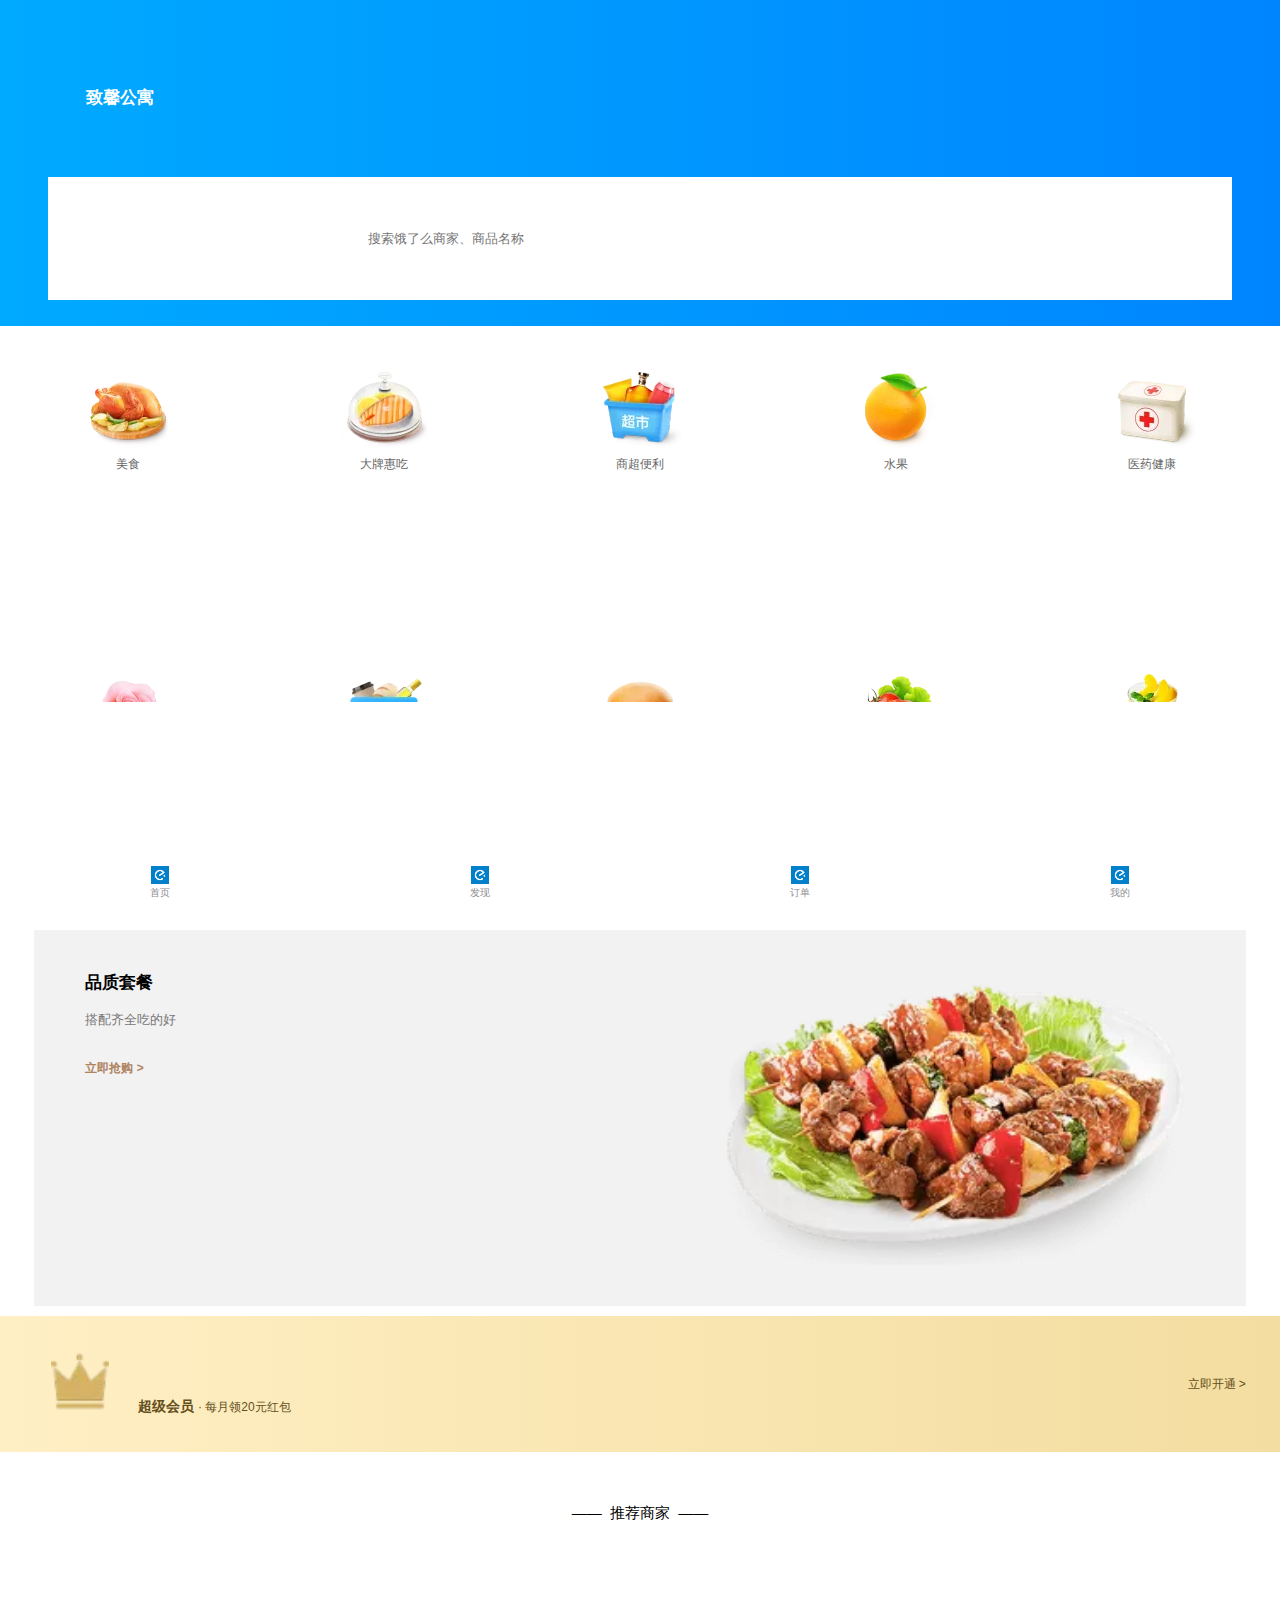
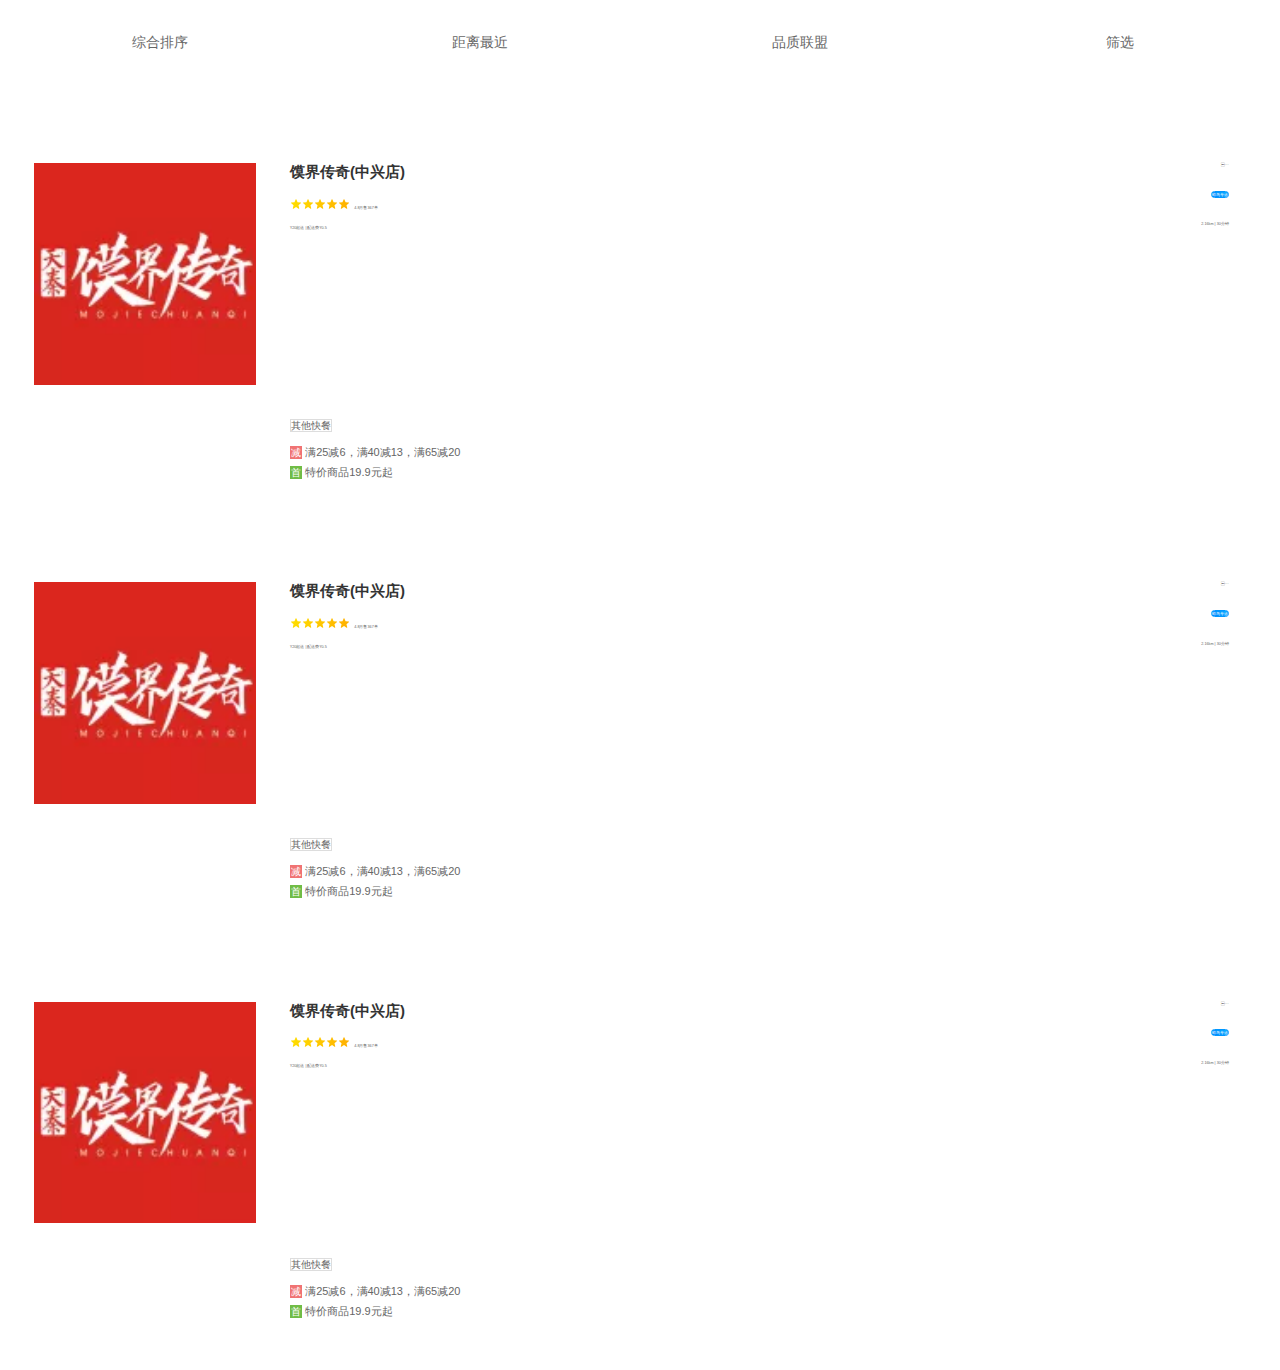
<file: elema/index.html>
<!DOCTYPE html>
<html lang="en">
<head>
    <meta charset="UTF-8">
    <title>饿了么</title>
    <link rel="stylesheet" href="index.css">
    <meta name="viewport" content="width=device-width,height=device-height,inital-scale=1.0,maximum-scale=1.0,user-scalable=no;" />
</head>
<body>
    <div class="wrap">
        <div class="header">
            <div class="index">
                <div class="index-a">致馨公寓</div>
            </div>
        </div>
        <div class="search">
            <div class="content">
                <div class="input">
                    <input type="text" placeholder="搜索饿了么商家、商品名称">
                </div>
            </div>
        </div>

        <div class="swipe">
            <div class="min-swipe">
                <div class="food">
                    <img src="./img/a.jpeg">
                    <p>美食</p>
                </div>
                <div class="food">
                    <img src="./img/b.jpeg">
                    <p>大牌惠吃</p>
                </div>
                <div class="food">
                    <img src="./img/c.jpeg">
                    <p>商超便利</p>
                </div>
                <div class="food">
                    <img src="./img/d.jpeg">
                    <p>水果</p>
                </div>
                <div class="food">
                    <img src="./img/f.jpeg">
                    <p>医药健康</p>
                </div>
                <div class="food">
                    <img src="./img/h.jpeg">
                    <p>浪漫鲜花</p>
                </div>
                <div class="food">
                    <img src="./img/j.jpeg">
                    <p>跑腿代购</p>
                </div>
                <div class="food">
                    <img src="./img/k.jpeg">
                    <p>汉堡披萨</p>
                </div>
                <div class="food">
                    <img src="./img/l.jpeg">
                    <p>厨房生鲜</p>
                </div>
                <div class="food">
                    <img src="./img/t.jpeg">
                    <p>甜品饮品</p>
                </div>

            </div>
        </div>

        <div class="item">
            <div class="item-index">
                <div class="item-content">
                    <div class="content-0">品质套餐</div>
                    <div class="content-1">搭配齐全吃的好</div>
                    <div class="content-2">立即抢购 ></div>
                    <div class="img">
                        <img src="./img/g.png">
                    </div>
                </div>
            </div>
        </div>

        <div class="vip">
            <div class="vip-0">
                <div class="vip-4">
                    <img src="./img/q.jpeg">
                    <span class="vip-1">超级会员 </span>
                    <span class="vip-2">· 每月领20元红包</span>
                </div>

                <div class="vip-3">立即开通 ></div>
            </div>
        </div>

        <div class="shop-title">
            ——&nbsp; 推荐商家 &nbsp;——
        </div>

        <div class="home">
            <div class="home-filter">
                <div class="conn">综合排序</div>
                <div class="conn">距离最近</div>
                <div class="conn">品质联盟</div>
                <div class="conn">筛选</div>
            </div>
        </div>

        <div class="shop">
            <a href="content.html">
            <div class="shop-0">
                <div class="top">
                    <div class="left">
                        <img src="./img/mo.webp">
                    </div>
                    <div class="right">
                        <div class="right-0">
                            <div>
                                <span>馍界传奇(中兴店)</span>
                                <div class="right-1">
                                    <img src="./img/wuxing.svg">
                                    <span class="er"> 4.8月售367单</span>
                                </div>
                                <div class="money">
                                    <span>¥20起送 | 配送费¥0.5</span>
                                </div>
                            </div>
                            <div class="index-omit_1q3Tw0">
                                <span class="tu">···</span>
                                <div class="er-0">
                                    蜂鸟专送
                                </div>
                                <div class="money">
                                    <span>2.16km | 30分钟</span>
                                </div>
                            </div>
                        </div>
                    </div>
                </div>
                <div class="btm">
                    <div class="btm-1">
                        <span class="btm-1-1">其他快餐</span>
                    </div>
                    <span><br></span>
                    <div class="btm-2">
                        <span class="btm-2-1">减</span>
                        <span>满25减6，满40减13，满65减20</span>
                    </div>
                    <div class="btm-3">
                        <span class="btm-2-2">首</span>
                        <span>特价商品19.9元起</span>
                    </div>
                </div>
            </div>
            </a>
            <!-- 第二个店家 -->
            <div class="shop-0">
                <div class="top">
                    <div class="left">
                        <img src="./img/mo.webp">
                    </div>
                    <div class="right">
                        <div class="right-0">
                            <div>
                                <span>馍界传奇(中兴店)</span>
                                <div class="right-1">
                                    <img src="./img/wuxing.svg">
                                    <span class="er"> 4.8月售367单</span>
                                </div>
                                <div class="money">
                                    <span>¥20起送 | 配送费¥0.5</span>
                                </div>
                            </div>
                            <div class="index-omit_1q3Tw0">
                                <span class="tu">···</span>
                                <div class="er-0">
                                    蜂鸟专送
                                </div>
                                <div class="money">
                                    <span>2.16km | 30分钟</span>
                                </div>
                            </div>
                        </div>
                    </div>
                </div>
                <div class="btm">
                    <div class="btm-1">
                        <span class="btm-1-1">其他快餐</span>
                    </div>
                    <span><br></span>
                    <div class="btm-2">
                        <span class="btm-2-1">减</span>
                        <span>满25减6，满40减13，满65减20</span>
                    </div>
                    <div class="btm-3">
                        <span class="btm-2-2">首</span>
                        <span>特价商品19.9元起</span>
                    </div>
                </div>
            </div>

            <!-- 第三个店家 -->
            <div class="shop-0">
                <div class="top">
                    <div class="left">
                        <img src="./img/mo.webp">
                    </div>
                    <div class="right">
                        <div class="right-0">
                            <div>
                                <span>馍界传奇(中兴店)</span>
                                <div class="right-1">
                                    <img src="./img/wuxing.svg">
                                    <span class="er"> 4.8月售367单</span>
                                </div>
                                <div class="money">
                                    <span>¥20起送 | 配送费¥0.5</span>
                                </div>
                            </div>
                            <div class="index-omit_1q3Tw0">
                                <span class="tu">···</span>
                                <div class="er-0">
                                    蜂鸟专送
                                </div>
                                <div class="money">
                                    <span>2.16km | 30分钟</span>
                                </div>
                            </div>
                        </div>
                    </div>
                </div>
                <div class="btm">
                    <div class="btm-1">
                        <span class="btm-1-1">其他快餐</span>
                    </div>
                    <span><br></span>
                    <div class="btm-2">
                        <span class="btm-2-1">减</span>
                        <span>满25减6，满40减13，满65减20</span>
                    </div>
                    <div class="btm-3">
                        <span class="btm-2-2">首</span>
                        <span>特价商品19.9元起</span>
                    </div>
                </div>
            </div>

        </div>

        <div class="footer">
            <div class="main">
                <div class="item" style="color: #0089dc">
                    <a href="index.html">
                    <img src="./img/eleme.jpg" width="18" height="18"><br>
                    首页
                    </a>
                </div>
                <div class="item">
                    <a href="find.html">
                        <img src="./img/eleme.jpg" width="18" height="18"><br>
                    发现
                    </a>
                </div>
                <div class="item">
                    <a href="order.html">
                        <img src="./img/eleme.jpg" width="18" height="18"><br>
                        订单
                    </a>
                </div>
                <div class="item">
                    <a href="my.html">
                        <img src="./img/eleme.jpg" width="18" height="18"><br>
                        我的
                    </a>
                </div>
            </div>
        </div>



    </div>
</body>
</html>
</file>
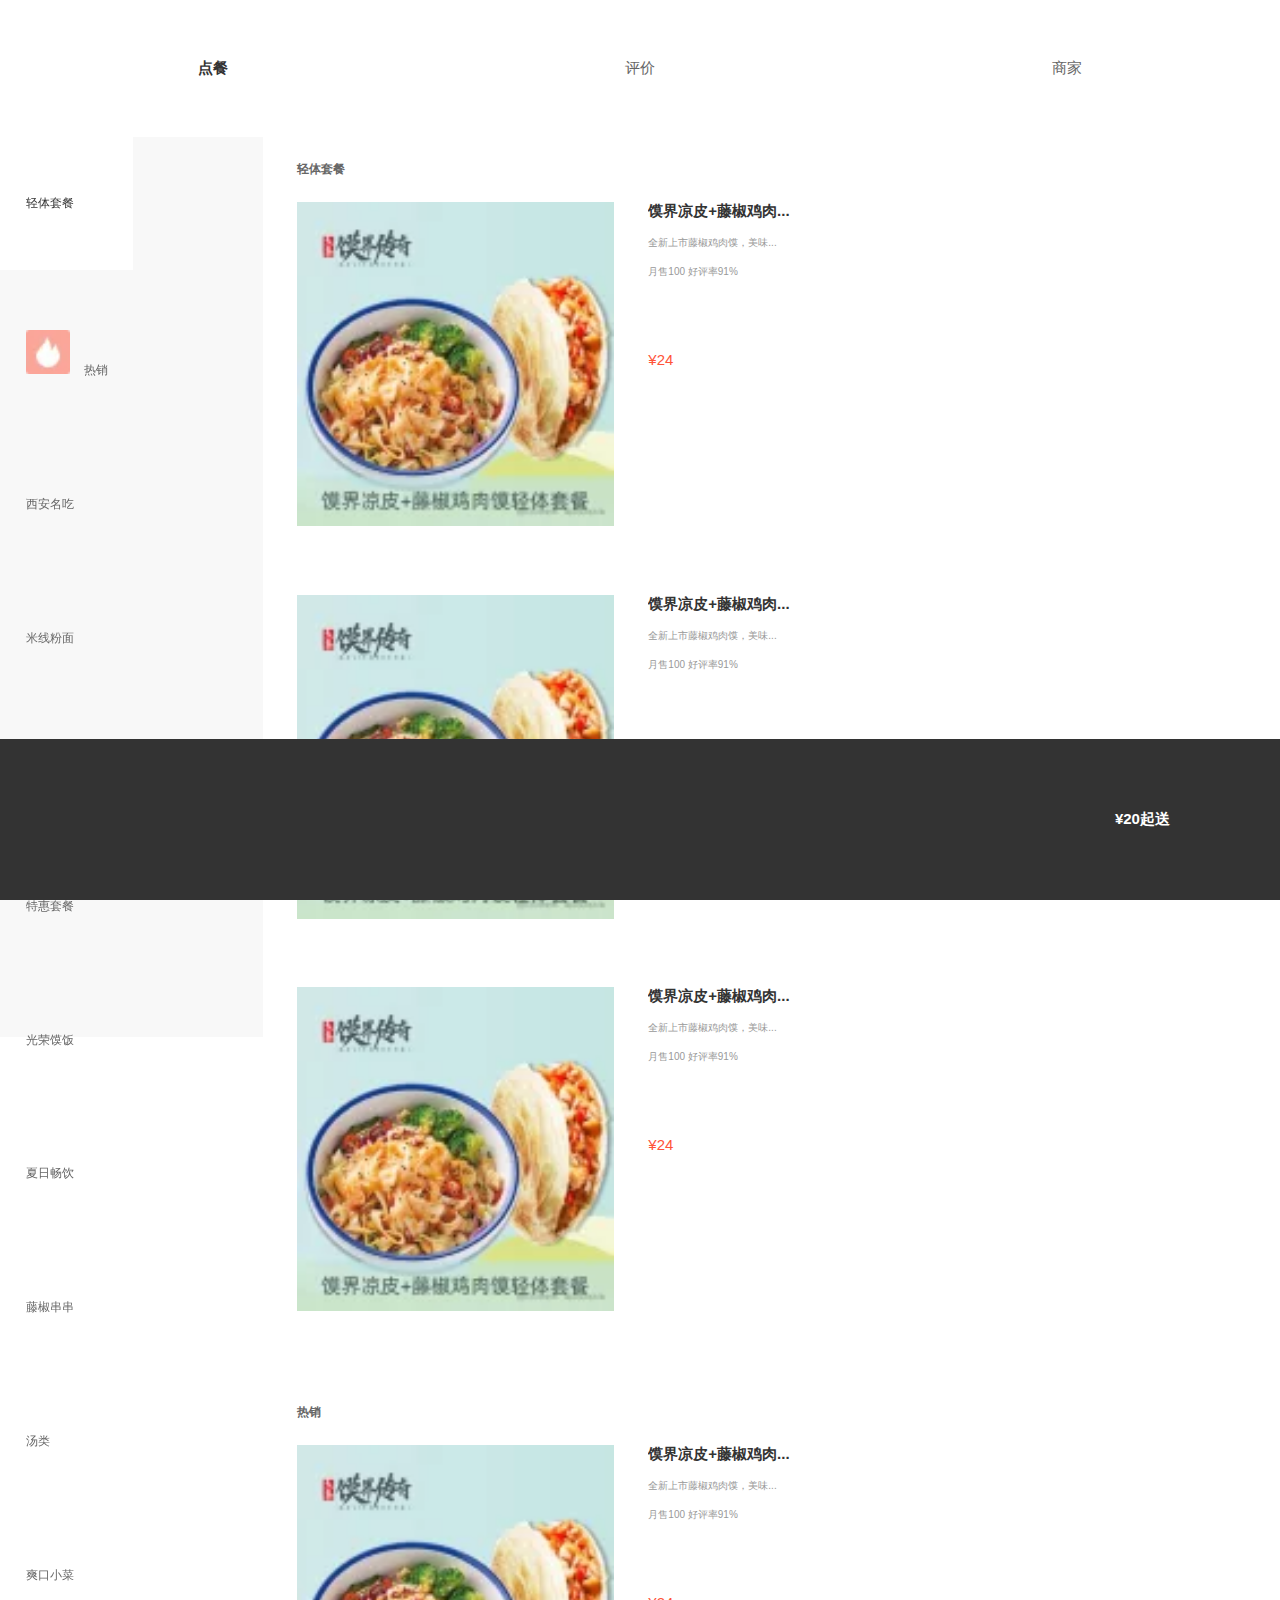
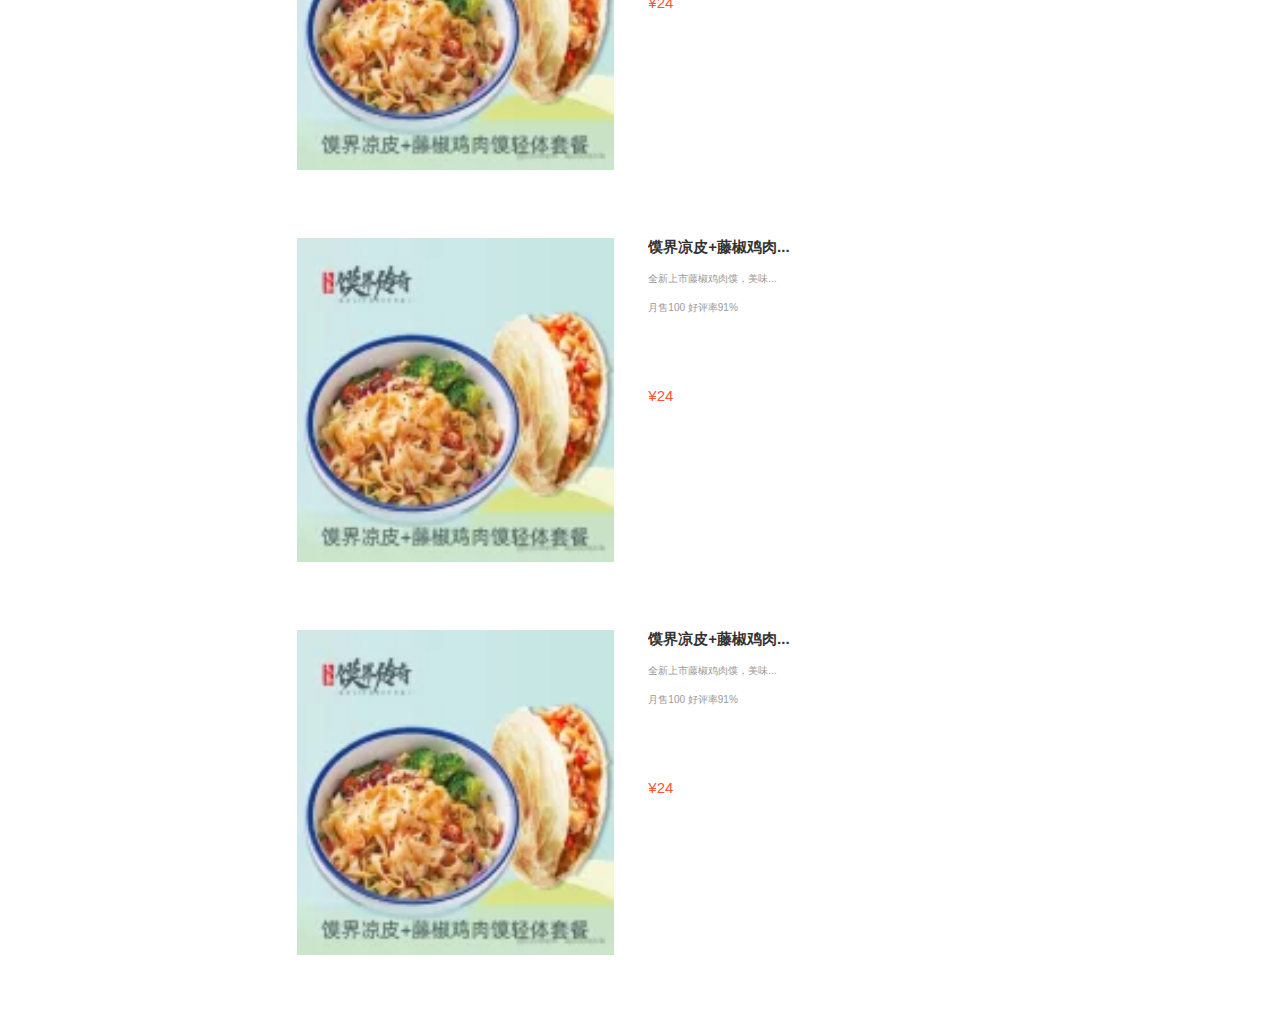
<file: elema/content.html>
<!DOCTYPE html>
<html lang="en">
<head>
    <meta charset="UTF-8">
    <title>馍界传奇</title>
    <meta name="viewport" content="width=device-width,height=device-height,inital-scale=1.0,maximum-scale=1.0,user-scalable=no;" />
    <link rel="stylesheet" href="content.css">
</head>
<body>
    <div class="app">

        <div class="top1">
            <div class="item">点餐</div>
            <div class="item">评价</div>
            <div class="item">商家</div>
        </div>

        <div class="top">
            <div class="item">点餐</div>
            <div class="item">评价</div>
            <div class="item">商家</div>
        </div>
        <div class="btm">
            <div class="left">
                <ul>
                    <li>轻体套餐</li>
                    <li>
                        <img src="./img/a1.webp">
                        热销</li>
                    <li>西安名吃</li>
                    <li>米线粉面</li>
                    <li>招牌肉夹馍</li>
                    <li>特惠套餐</li>
                    <li>光荣馍饭</li>
                    <li>夏日畅饮</li>
                    <li>藤椒串串</li>
                    <li>汤类</li>
                    <li>爽口小菜</li>
                </ul>
            </div>
            <div class="right">
                <div class="d1">
                    <div class="d1-0">轻体套餐</div>
                    <div class="d1-1">
                        <div class="d1-1-1">
                            <div class="left">
                                <img src="./img/asd.webp">
                            </div>
                            <div class="right">
                                <p class="r1">馍界凉皮+藤椒鸡肉...</p>
                                <p class="r2">全新上市藤椒鸡肉馍，美味...</p>
                                <p class="r3">月售100 好评率91%</p>
                                <div class="r4">¥24</div>
                            </div>
                        </div>
                    </div>
                    <div class="d1-1">
                        <div class="d1-1-1">
                            <div class="left">
                                <img src="./img/asd.webp">
                            </div>
                            <div class="right">
                                <p class="r1">馍界凉皮+藤椒鸡肉...</p>
                                <p class="r2">全新上市藤椒鸡肉馍，美味...</p>
                                <p class="r3">月售100 好评率91%</p>
                                <div class="r4">¥24</div>
                            </div>
                        </div>
                    </div>
                    <div class="d1-1">
                        <div class="d1-1-1">
                            <div class="left">
                                <img src="./img/asd.webp">
                            </div>
                            <div class="right">
                                <p class="r1">馍界凉皮+藤椒鸡肉...</p>
                                <p class="r2">全新上市藤椒鸡肉馍，美味...</p>
                                <p class="r3">月售100 好评率91%</p>
                                <div class="r4">¥24</div>
                            </div>
                        </div>
                    </div>
                </div>
                <div class="d1">
                    <div class="d1">
                        <div class="d1-0">热销</div>
                        <div class="d1-1">
                            <div class="d1-1-1">
                                <div class="left">
                                    <img src="./img/asd.webp">
                                </div>
                                <div class="right">
                                    <p class="r1">馍界凉皮+藤椒鸡肉...</p>
                                    <p class="r2">全新上市藤椒鸡肉馍，美味...</p>
                                    <p class="r3">月售100 好评率91%</p>
                                    <div class="r4">¥24</div>
                                </div>
                            </div>
                        </div>
                        <div class="d1-1">
                            <div class="d1-1-1">
                                <div class="left">
                                    <img src="./img/asd.webp">
                                </div>
                                <div class="right">
                                    <p class="r1">馍界凉皮+藤椒鸡肉...</p>
                                    <p class="r2">全新上市藤椒鸡肉馍，美味...</p>
                                    <p class="r3">月售100 好评率91%</p>
                                    <div class="r4">¥24</div>
                                </div>
                            </div>
                        </div>
                        <div class="d1-1">
                            <div class="d1-1-1">
                                <div class="left">
                                    <img src="./img/asd.webp">
                                </div>
                                <div class="right">
                                    <p class="r1">馍界凉皮+藤椒鸡肉...</p>
                                    <p class="r2">全新上市藤椒鸡肉馍，美味...</p>
                                    <p class="r3">月售100 好评率91%</p>
                                    <div class="r4">¥24</div>
                                </div>
                            </div>
                        </div>
                    </div>
                </div>
            </div>
        </div>

        <div class="footer">
            <div class="content">¥20起送</div>
        </div>

    </div>
</body>
</html>
</file>
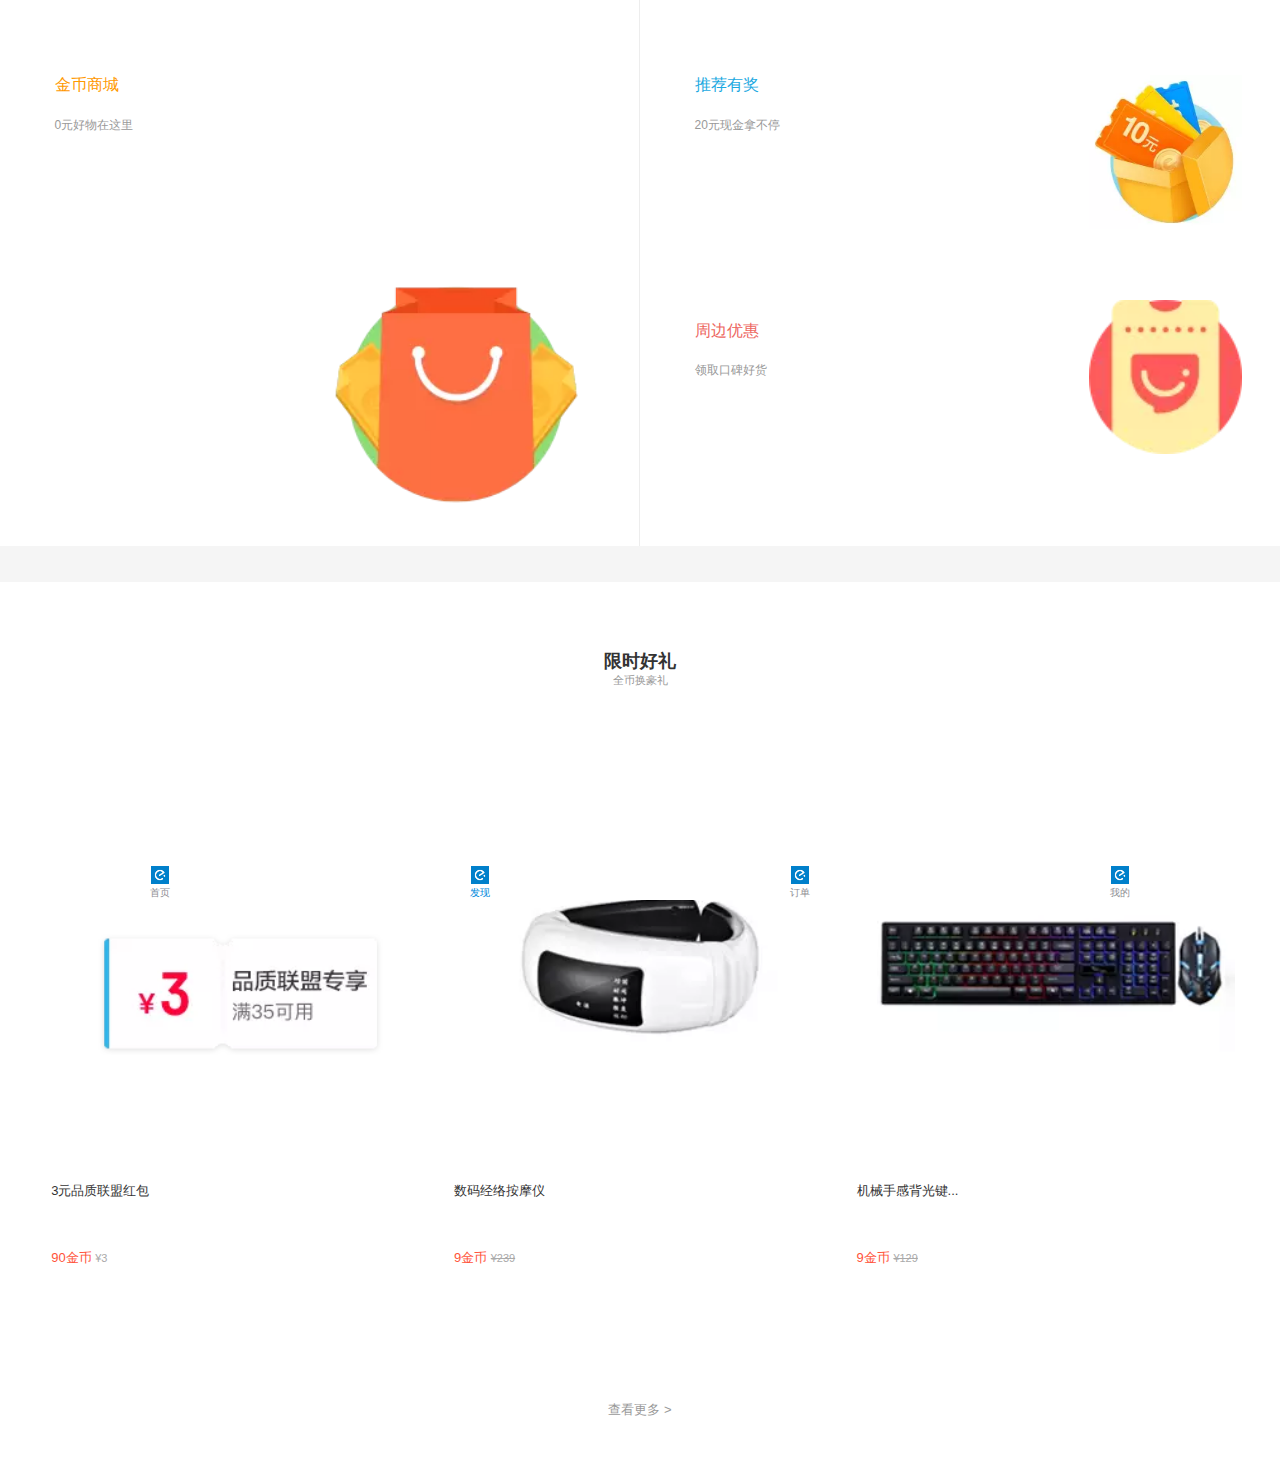
<file: elema/find.html>
<!DOCTYPE html>
<html lang="en">
<head>
    <meta charset="UTF-8">
    <title>发现</title>
    <meta name="viewport" content="width=device-width,height=device-height,inital-scale=1.0,maximum-scale=1.0,user-scalable=no;" />
    <link rel="stylesheet" href="find.css">
</head>
<body>
    <div class="app">
        <div class="top">
            <div class="left">
                <div class="left-text">
                    <p class="title">金币商城</p>
                    <p class="tips">0元好物在这里</p>
                </div>
                <div class="left-img">
                    <img src="./img/aa.webp">
                </div>
            </div>
            <div class="right">
                <div class="top-content">
                    <div class="top-text">
                        <p class="title">推荐有奖</p>
                        <p class="tips">20元现金拿不停</p>
                    </div>
                    <div class="top-img">
                        <img src="./img/bb.webp">
                    </div>
                </div>
                <div class="btm-content">
                    <div class="btm-text">
                        <p class="title">周边优惠</p>
                        <p class="tips">领取口碑好货</p>
                    </div>
                    <div class="btm-img">
                        <img src="./img/cc.webp">
                    </div>
                </div>
            </div>
        </div>
        <div class="wrap">
            <div class="wrap-0">
                <p class="wrap-0-0">限时好礼</p>
                <p class="wrap-0-1">全币换豪礼</p>
            </div>
            <div class="wrap-1">
                <div class="item">
                    <span class="s">限时优惠</span>
                    <img src="./img/dd.webp">
                    <p class="title">3元品质联盟红包</p>
                    <p class="tips">90金币
                    <span class="a">¥3</span>
                    </p>
                </div>
                <div class="item">
                    <span class="s">特价换购</span>
                    <img src="./img/ee.webp">
                    <p class="title">数码经络按摩仪</p>
                    <p class="tips">9金币
                        <s class="a">¥239</s>
                    </p>

                </div>
                <div class="item">
                    <span class="s">特价换购</span>
                    <img src="./img/ff.webp">
                    <p class="title">机械手感背光键...</p>
                    <p class="tips">9金币
                        <s class="a">¥129</s>
                    </p>

                </div>
            </div>
            <div class="wrap-2">
                <p>查看更多 ></p>
            </div>
        </div>

        <div class="footer">
            <div class="main">
                <div class="item">
                    <a href="index.html">
                    <img src="./img/eleme.jpg" width="18" height="18"><br>
                    首页
                    </a>
                </div>
                <div class="item">
                    <a href="find.html"  style="color: #0089dc">
                        <img src="./img/eleme.jpg" width="18" height="18"><br>
                        发现
                    </a>
                </div>
                <div class="item">
                    <a href="order.html">
                        <img src="./img/eleme.jpg" width="18" height="18"><br>
                        订单
                    </a>
                </div>
                <div class="item">
                    <a href="my.html">
                        <img src="./img/eleme.jpg" width="18" height="18"><br>
                        我的
                    </a>
                </div>
            </div>
        </div>

    </div>
</body>
</html>
</file>
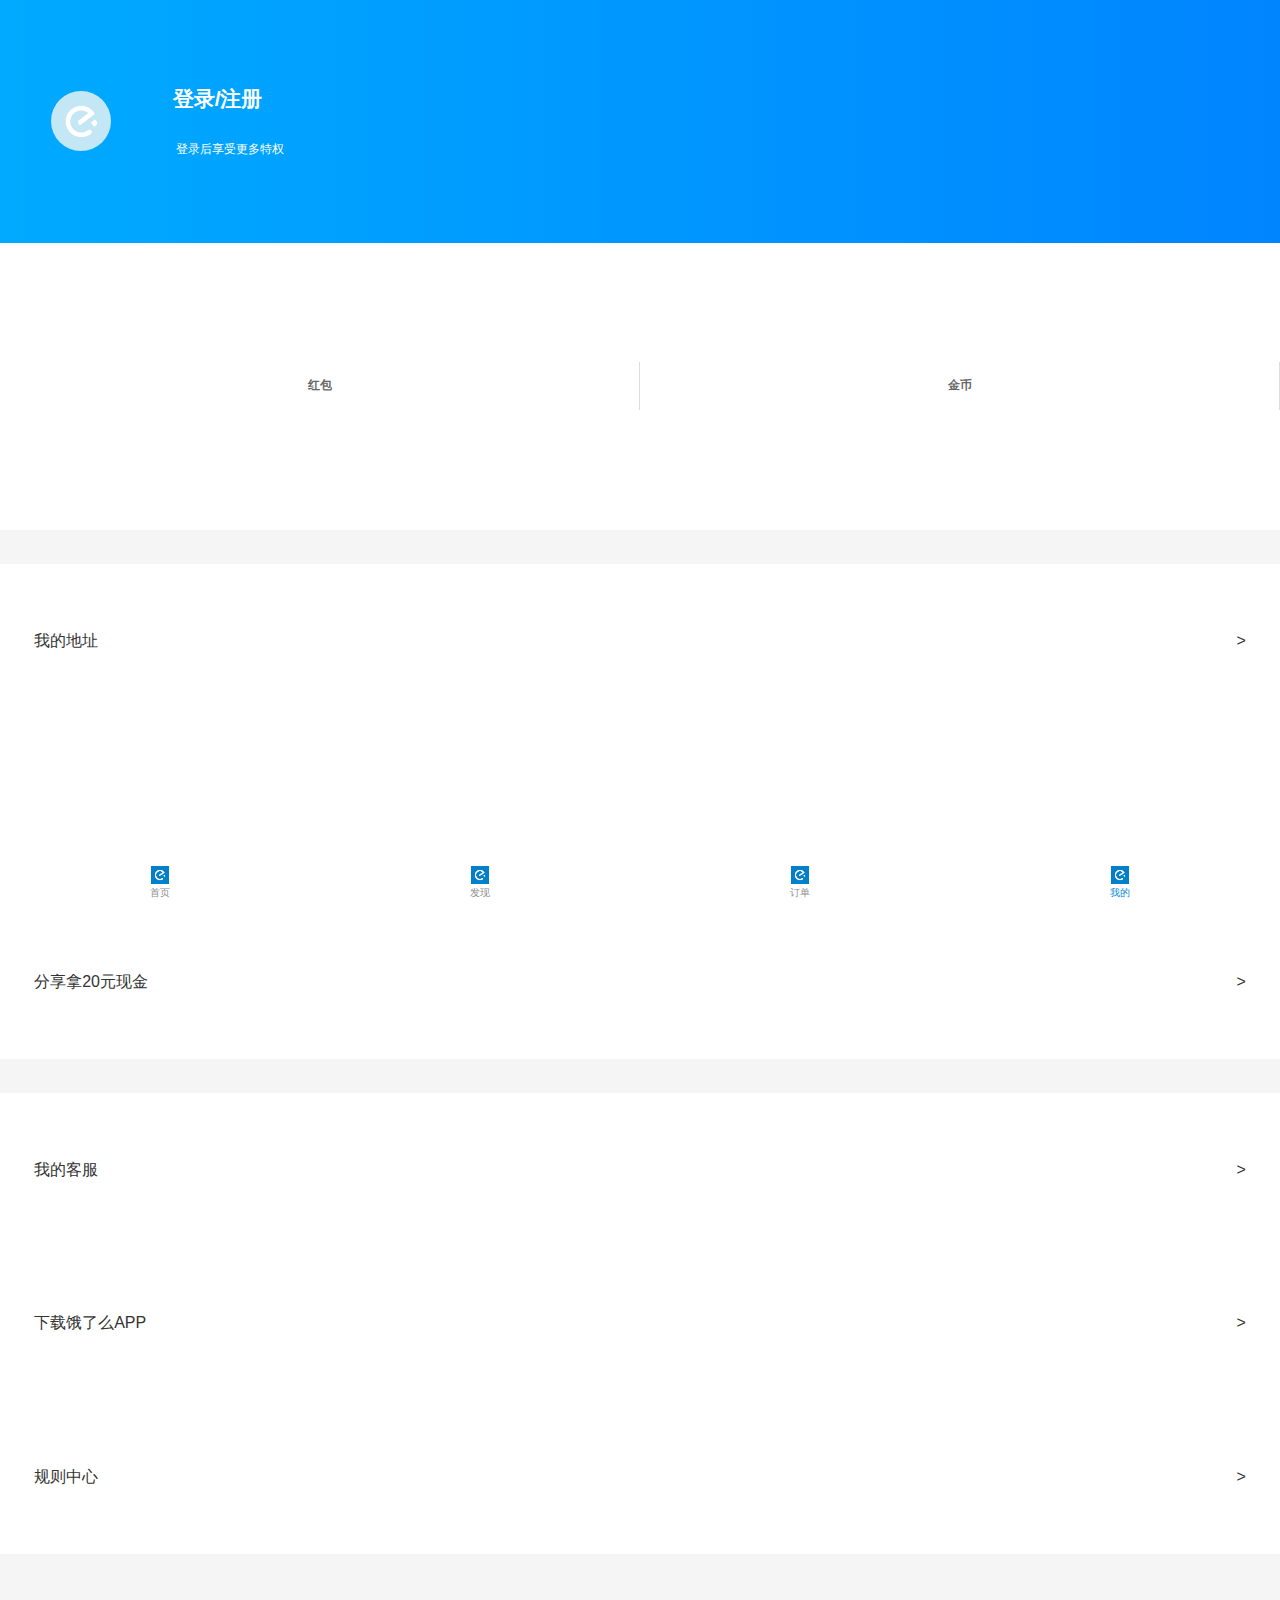
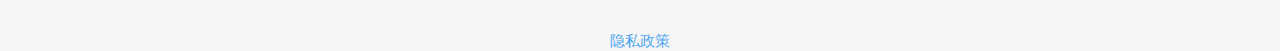
<file: elema/my.html>
<!DOCTYPE html>
<html lang="en">
<head>
    <meta charset="UTF-8">
    <title>我的</title>
    <meta name="viewport" content="width=device-width,height=device-height,inital-scale=1.0,maximum-scale=1.0,user-scalable=no;" />
    <link rel="stylesheet" href="my.css">
</head>
<body>
    <div class="app">
        <div class="item-1">
            <div class="img">
                <img src="./img/下载.png">
            </div>
            <div class="content">
                <p class="content-0">登录/注册</p>
                <p class="content-1"> 登录后享受更多特权</p>
            </div>
        </div>
        <div class="item-2">
            <div class="item">红包</div>
            <div class="item">金币</div>
        </div>
        <div class="item-3">
            <div class="content">我的地址</div>
            <div>></div>
        </div>
        <div class="item-4">
            <div class="content">金币商城</div>
            <div>></div>
        </div>
        <div class="item-5">
            <div class="content">分享拿20元现金</div>
            <div>></div>
        </div>
        <div class="item-6">
            <div class="content">我的客服</div>
            <div>></div>
        </div>
        <div class="item-7">
            <div class="content">下载饿了么APP</div>
            <div>></div>
        </div>
        <div class="item-8">
            <div class="content">规则中心</div>
            <div>></div>
        </div>

        <div class="btm">
            隐私政策
        </div>


        <div class="footer">
            <div class="main">
                <div class="item">
                    <a href="index.html">
                    <img src="./img/eleme.jpg" width="18" height="18"><br>
                    首页
                    </a>
                </div>
                <div class="item">
                    <a href="find.html">
                        <img src="./img/eleme.jpg" width="18" height="18"><br>
                        发现
                    </a>
                </div>
                <div class="item">
                    <a href="order.html">
                        <img src="./img/eleme.jpg" width="18" height="18"><br>
                        订单
                    </a>
                </div>
                <div class="item">
                    <a href="my.html"  style="color: #0089dc">
                        <img src="./img/eleme.jpg" width="18" height="18"><br>
                        我的
                    </a>
                </div>
            </div>
        </div>
    </div>
</body>
</html>
</file>
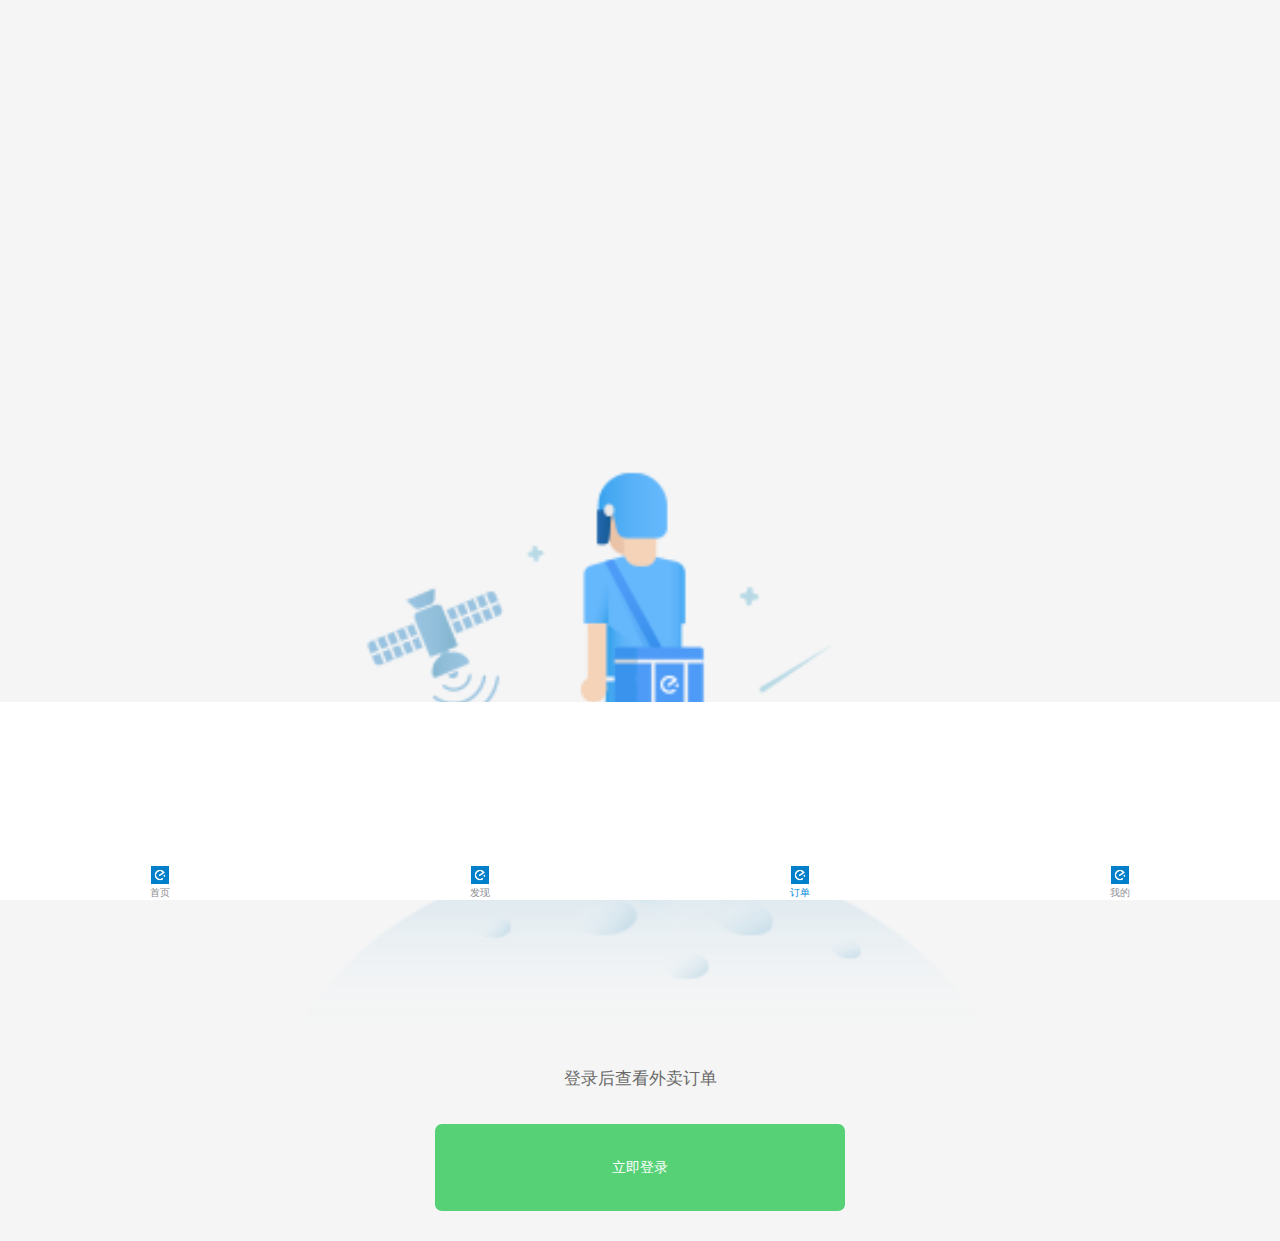
<file: elema/order.html>
<!DOCTYPE html>
<html lang="en">
<head>
    <meta charset="UTF-8">
    <title>订单</title>
    <meta name="viewport" content="width=device-width,height=device-height,inital-scale=1.0,maximum-scale=1.0,user-scalable=no;" />
    <link rel="stylesheet" href="order.css">
</head>
<body>
    <div class="app">

        <div class="data">
            <img src="./img/qwe.png" alt="">

        </div>
        <div class="top">
            <p>登录后查看外卖订单</p>
        </div>
        <div class="btn">
            <button type="button">立即登录</button>
        </div>

        <div class="footer">
            <div class="main">
                <div class="item">
                    <a href="index.html">
                    <img src="./img/eleme.jpg" width="18" height="18"><br>
                    首页
                    </a>
                </div>
                <div class="item">
                    <a href="find.html">
                        <img src="./img/eleme.jpg" width="18" height="18"><br>
                        发现
                    </a>
                </div>
                <div class="item">
                    <a href="order.html"  style="color: #0089dc">
                        <img src="./img/eleme.jpg" width="18" height="18"><br>
                        订单
                    </a>
                </div>
                <div class="item">
                    <a href="my.html">
                        <img src="./img/eleme.jpg" width="18" height="18"><br>
                        我的
                    </a>
                </div>
            </div>
        </div>
    </div>
</body>
</html>
</file>
<file: elema/index.css>
*{
    box-sizing: border-box;
}

html{
    width: 100%;
    height: 100%;
    font-size: 37.5px;
    font-family: 'Helvetica Neue',Tahoma,Arial,PingFangSC-Regular,'Hiragino Sans GB','Microsoft Yahei',sans-serif;
}

a{
    text-decoration: none;
    color:#8e8e93;
}

body,h3,p{
    margin: 0;
    padding: 0;
    width: 100%;
    height: 100%;
    font-size: 12px;
}

.wrap{
    width: 100%;
    height: 100%;
}

.wrap .header{
    width: 100%;
    padding: 2.666667vw 3.733333vw 0;
    background-image: linear-gradient(90deg,#0af,#0085ff);
}

.wrap .header .index{
    width: inherit;
    height: 9.2vw;
    line-height: 10vw;
}

.wrap .header .index .index-a{
    color: white;
    font-size: .453333rem;
    font-weight: 700;
    padding-left: 3vw;
}

.wrap .search{
    width: 100%;
    padding: 2vw 3.733333vw;
    background-image: linear-gradient(90deg,#0af,#0085ff);
}

.wrap .search .content{
    width: inherit;
    height: 9.6vw;
    line-height: 9.6vw;

}

.wrap .search .content input{
    width: 100%;
    height: 9.6vw;
    border: none;
    outline: 0;
    padding: 0 25vw;
}


.wrap .swipe{
    width: 100%;
}

.wrap .swipe .min-swipe{
    width: inherit;
    height: 47.2vw;
    display: flex;
    flex-wrap: wrap;
}

.wrap .swipe .min-swipe img{
    max-width: 60%;
    max-height: 60%;
}

.wrap .swipe .min-swipe p{

}

.wrap .swipe .min-swipe .food{
    width: 20%;
    margin-top: 2.933333vw;
    text-align: center;
    color: #666666;
}

.wrap .item{
    width: 100%;
    padding: 0 2.666667vw;
}

.wrap .item .item-index{
    width: inherit;
    margin-bottom: .8vw;
    background-color: #f2f2f2;
}

.wrap .item .item-index .item-content{
    width: inherit;
    height: 29.333333vw;
    padding: 3.2vw 0 0 4vw;
    position: relative;
}

.wrap .item .item-index .content-0{
    font-size: .453333rem;
    font-weight: 700;
    margin-bottom: 1.333333vw;
}

.wrap .item .item-index .content-1{
    font-size: .346667rem;
    color: #777777;
    margin-bottom: 2.4vw;
}

.wrap .item .item-index .content-2{
    color: #af8260;
    font-weight: 700;
}

.wrap .item .item-index img{
    width: 37.6vw;
    height: 25.066667vw;
    position: absolute;
    right: 3.733333vw;
    top: 2.4vw;
}

.wrap .vip{
    width: 100%;
    height: 10.666667vw;
    
}

.wrap .vip-0{
    width: inherit;
    height: 10.666667vw;
    margin-bottom: 1.066667vw;
    padding: 0 2.666667vw 0 4vw;
    display: flex;
    align-items: center;
    justify-content: space-between;
    background-image: linear-gradient(90deg,#ffefc4,#f3dda0);

}

.wrap .vip-0 img{
    width: 4.533333vw;
    height: 4.533333vw;
    margin-right: 2vw;
}

.wrap .vip-1{
    font-size: .373333rem;
    font-weight: 700;
    color: rgb(100,79,27);
}

.wrap .vip-2{
    color: rgb(100,79,27);
}

.wrap .vip-3{
    float: right;
    color: rgb(100,79,27);
}

.wrap .shop-title{
    width: 100%;
    height: 9.6vw;
    /*background-color: #2dff38;*/
    font-size: .4rem;
    display: flex;
    justify-content: center;
    align-items: center;
    color: #000000;
}

.wrap .home{
    width: 100%;
    /*background-color: #212121;*/
}

.wrap .home .home-filter{
    width: inherit;
    height: 10.666667vw;
    display: flex;
    align-items: center;
}

.wrap .home .home-filter .conn{
    width: 25%;
    color: #666;
    font-size: .373333rem;
    text-align: center;
}

.wrap .shop{
    width: 100%;
}

.wrap .shop .shop-0{
    width: 100%;
    padding: 4vw 0;
    color: #666666;
    /*background-color: #79fff8;*/
    font-size: .293333rem;
    line-height: normal;

}

.wrap .shop .shop-0 .top{
    width: inherit;
    display: flex;
    padding: 0 2.666667vw;

}

.wrap .shop .shop-0 .top .left{
    width: 17.333333vw;
    height: 17.333333vw;
}

.wrap .shop .shop-0 .top .left img{
    width: 100%;
    height: 100%;
}

.wrap .shop .shop-0 .top .right{
    flex: 1 1 auto;
    display: flex;
    background-color: #fff;
    padding-left: 2.666667vw;
}

.wrap .shop .shop-0 .top .right-0{
    flex: 1 1 auto;
    font-size: .4rem;
    font-weight: 700;
    color: #333333;
    display: flex;
    justify-content: space-between;
}

.wrap .shop .shop-0 .top .right-0 .index-omit_1q3Tw0{
    margin-left: 2.666667vw;
    padding: 0 1.333333vw;
}

.wrap .shop .shop-0 .top .right-1{
    margin: 1vw 0;
}

.wrap .shop .shop-0 .top .right-0 .index-omit_1q3Tw0 .tu{
    font-size: .1rem;
    font-weight: 400;
    float: right;

}

.er{
    font-weight: 400;
    color: #666666;
    font-size: .1rem;
}

.er-0{
    float: right;
    clear: right;
    color: white;
    background-image: linear-gradient(45deg,#0085ff,#0af);
    border: .133333vw solid #0097ff;
    border-radius: .8vw;
    font-size: .1rem;
    font-weight: 400;
    margin: 1.85vw 0;
}

.money{
    font-weight: 400;
    color: #666666;
    font-size: .1rem;
    clear: right;
}

.wrap .shop .shop-0 .btm{
    padding-left: 22.666667vw;
}

.wrap .shop .shop-0 .btm .btm-1{
    margin: 2.66667vw 2.66667vw 0 0;
}

.wrap .shop .shop-0 .btm .btm-1-1{
    font-size: .266667rem;
    border: 0.1em solid rgb(221,221,221);
}


.btm-2-1{
    font-size: .266667rem;
    color: white;
    border: .1em solid rgb(240,115,115);
    background-color: rgb(240,115,115);
}

.btm-3{
    margin-top: 5px;
}

.btm-2-2{
    font-size: .266667rem;
    color: white;
    border: .1em solid rgb(112,188,70);
    background-color: rgb(112,188,70);
}

.wrap .footer{
    position: fixed;
    left: 0;
    right: 0;
    bottom: 0;
    background-color: #fff;
}

.wrap .main{
    width: 100%;
    height: 15.46666vw;
    display: flex;
    align-items: flex-end;
    color:#8e8e93;

}

.wrap .main .item{
    width: 25%;
    font-size: .266667rem;
    text-align: center;
}
</file>
<file: elema/content.css>
*{
    box-sizing: border-box;
}

html{
    width: 100%;
    height: 100%;
    font-family: PingFang SC,Helvetica Neue,Arial,sans-serif;
    font-size: 37.5px;
    line-height: 1.2;
}

body{
    width: 100%;
    height: 100%;
    margin: 0;
    padding: 0;
    font-size: 12px;
}

ul{
    list-style: none;
    margin: 0;
    padding: 0;
    position: fixed;
}

.app{
    width: 100%;
    height: 100%;
    position: relative;
}


.app .top{
    width: 100%;
    line-height: 10.666667vw;
    display: flex;
    position: fixed;
    top: 0;
    background-color: #fff;
    z-index: 9999;
}

.app .top .item{
    flex: 1;
    text-align: center;
    font-size: .4rem;
    color: #666;
}

.app .top1{
    width: 100%;
    line-height: 10.666667vw;
    display: flex;

}

.app .top1 .item{
    flex: 1;
    text-align: center;
    font-size: .4rem;
    color: #666;
}

.app .top .item:nth-child(1){
    color: #333333;
    font-weight: 700;
}

.app .btm{
    width: 100%;
    height: 100%;
    display: flex;
}

.app .left{

    width: 20.533333vw;
    height: 100%;
    background-color: #f8f8f8;
}

.app .left img{
    width: 3.466667vw;
    height: 3.466667vw;
    margin-right: .8vw;
}

.app .left li{
    padding: 4.666667vw 2vw;
    font-size: .32rem;
    color: #666;
}

.app .left li:nth-child(1){
    background-color: #fff;
    color: #333;
}

.app .right{
    width: 79.466667vw;
    height: 100%;

}

.app .right .d1-0{
    margin-left: 2.666667vw;
    padding: 2vw 8vw 2vw 0;
    color: #666666;
    font-weight: 700;
}

.app .right .d1-1{
    min-height: 30.666667vw;
    padding-left: 2.666667vw;
}

.app .right .d1-1-1{
    /*padding: 2.666667vw 0;*/
    margin-bottom: .133333vw;
    min-height: 27.466667vw;
    display: flex;
}

.app .right .d1-1-1 .left{
    width: 41.25vw;
    height: 25.333333vw;
    margin-right: 2.666667vw;
}

.app .right .d1-1-1 .left img{
    width: 100%;
    height: 100%;
}

.app .right .d1-1-1 .right{
    padding-bottom: 6.666667vw;
    padding-right: 4vw;
}

p{
    margin: 0;
    padding: 0;

}

.app .right .d1-1-1 .right .r1{
    font-size: .4rem;
    font-weight: 700;
    overflow: hidden;
    width: 40vw;
    color: #333333;
}

.app .right .d1-1-1 .right .r2{
    color: #999999;
    font-size: .266667rem;
    width: 42.666667vw;
    margin: 1.333333vw 0;
}

.app .right .d1-1-1 .right .r3{
    color: #999999;
    font-size: .266667rem;
    width: 42.666667vw;
    margin: 1.333333vw 0;
}

.app .right .d1-1-1 .right .r4{
    color: rgb(255, 83, 57);
    line-height: 4.266667vw;
    font-size: .4rem;
    padding-top: 2.933333vw;
    padding-bottom: .933333vw;
}

/*第二个商品暂空*/


/*页脚*/
.app .footer{
    padding-right: 8.6vw;
    width: 100%;
    height: 12.6vw;
    position: fixed;
    left: 0;
    right: 0;
    bottom: 0;
    background-color: #333333;
    display: flex;
    align-items: center;
    justify-content: flex-end;
}

.app .footer .content{
    color: #FFFFFF;
    font-size: .4rem;
    font-weight: 700;
}
</file>
<file: elema/find.css>
*{
    box-sizing: border-box;
}

html{
    width: 100%;
    height: 100%;
    font-size: 37.5px;
    font-family: PingFang SC,Helvetica Neue,Arial,sans-serif;
}

body{
    margin: 0;
    padding: 0;
    width: 100%;
    height: 100%;
    font-size: 12px;
    background-color: #F5F5F5;
}

p{
    margin: 0;
    padding: 0;
}


a{
    text-decoration: none;
    color:#8e8e93;
}

.app{
    width: 100%;
    height: 100%;
    /*background-color: #ff3c2f;*/
}

.app .top{
    width: inherit;
    display: flex;
    margin-bottom: 2.8vw;
    background-color: #fff;
}

.app .left{
    width: 50%;
    height: 42.666667vw;
    padding: 5.866667vw 2.933333vw 1.6vw 4.266667vw;
    display: flex;
    border-right: 1px solid #ededed;

}

.app .left .left-text{
    width: 50%;

}

.app .left .left-text .title{
    font-size: .426667rem;
    color: rgb(255, 153, 0);
    margin-bottom: 1.6vw;
}

.app .left .left-text .tips{
    color: #999999;
    font-size: .32rem;
}

.app .left .left-img{
    width: 50%;
    align-self: flex-end;
}

.app .left .left-img img{
    width: 20vw;
}

.app .right{
    width: 50%;
    height: 42.666667vw;
    padding: 5.866667vw 2.933333vw 1.6vw 4.266667vw;
}

.app .right .top-content{
    width: 100%;
    height: 50%;
    /*padding: 0 4vw;*/
    display: flex;
    justify-content: space-between;
}

.app .right .top-content .title{
    color: rgb(27, 169, 225);
    font-size: .426667rem;
    margin-bottom: 1.6vw;
}

.app .right .top-content .tips{
    color: #999999;
    font-size: .32rem;

}

.app .right .top-content img{
    width: 12vw;
}

.app .right .btm-content{
    width: 100%;
    height: 50%;
    display: flex;
    justify-content: space-between;
}

.app .right .btm-content .btm-text{
    padding-top: 1.6vw;
}

.app .right .btm-content .title{
    color: rgb(237, 102, 96);
    font-size: .426667rem;
    margin-bottom: 1.6vw;
}

.app .right .btm-content .tips{
    color: #999999;
    font-size: .32rem;

}

.app .right .btm-content img{
    width: 12vw;
}

.app .wrap{
    width: 100%;
    background-color: #fff;

}

.app .wrap .wrap-0-0{
    color: #333333;
    font-size: .48rem;
    font-weight: 700;
    padding-top: 5.2vw;
    text-align: center;
}

.app .wrap .wrap-0-1{
    color: #999;
    font-size: .293333rem;
    text-align: center;
    padding-bottom: 2.133333vw;
}

.app .wrap-1{
    width: 100%;
    padding: 3.2vw 0 4vw 4vw;
}

.app .wrap-1 .item{
    width: 29.6vw;
    margin-right: 1.6vw;
    display: inline-block;
    vertical-align: top;
}

.app .wrap-1 .item img{
    width: 100%;
    height: 29.333333vw;
    margin-bottom: 2.533333vw;
}

.app .wrap-1 .item .s{
    background: #413d3c;
    color: #FFFFFF;
    font-size: .293333rem;
    padding: .666667vw;
}

.app .wrap-1 .item .a{
    color: #aaa;
    font-size: .293333rem;
}

.app .wrap-1 .item .title{
    font-size: .346667rem;
    color: #333;
    margin-bottom: 1.333333vw;
}

.app .wrap-1 .item .tips{
    height: 6.4vw;
    line-height: 6.4vw;
    color: #ff5339;
    font-size: .346667rem;
}

.app .wrap-2 p{
    text-align: center;
    font-size: .346667rem;
    color: #999;
    padding: 4vw 0 4.8vw;
}

.app .footer{
    position: fixed;
    left: 0;
    right: 0;
    bottom: 0;
    background-color: #fff;
}

.app .main{
    width: 100%;
    height: 15.46666vw;
    display: flex;
    align-items: flex-end;
    color:#8e8e93;

}

.app .main .item{
    width: 25%;
    font-size: .266667rem;
    text-align: center;
}
</file>
<file: elema/my.css>
*{
    box-sizing: border-box;
}

html{
    width: 100%;
    height: 100%;
    background-color: #f5f5f5;
    font-family: 'Helvetica Neue',Tahoma,Arial,PingFangSC-Regular,'Hiragino Sans GB','Microsoft Yahei',sans-serif;
    font-size: 37.5px;
}

body{
    width: 100%;
    height: 100%;
    margin: 0;
    padding: 0;
    font-size: 12px;
}

p{
    margin: 0;
    padding: 0;
}

.app{
    width: 100%;
    height: 100%;
}

.app .item-1{
    width: 100%;
    background-image: linear-gradient(90deg,#0af,#0085ff);
    padding: 6.666667vw 4vw;
    color: #fff;
    display: flex;
    align-items: center;
}

.app .item-1 .img{
    width: 60px;
    height: 60px;
}

.app .item-1 img{
    border-radius: 50%;
    width: 100%;
    height: 100%;
}

.app .item-1 .content{
    margin-left: 4.8vw;
}

.app .item-1 .content-0{
    font-size: .56rem;
    margin-bottom: 2.133333vw;
    font-weight: 700;
}

.app .item-2{
    width: 100%;
    height: 22.4vw;
    display: flex;
    align-items: center;
    justify-content: center;
    background-color: #fff;

}

.app .item-2 .item{
    width: 50%;
    border-right: 1px solid #ddd;
    text-align: center;
    font-size: .32rem;
    color: #666666;
    font-weight: 700;
    line-height: 3.733333vw
}

.app .item-3{
    margin-top: 2.666667vw;
    background-color: #fff;
    font-size: .426667rem;
    line-height: 4.533333vw;
    display: flex;
    justify-content: space-between;
    color: #333333;
    padding: 3.733333vw 2.666667vw 3.733333vw 2.666667vw;
}

.app .item-4{
    margin-top: 2.666667vw;
    background-color: #fff;
    font-size: .426667rem;
    line-height: 4.533333vw;
    display: flex;
    justify-content: space-between;
    color: #333333;
    padding: 3.733333vw 2.666667vw 3.733333vw 2.666667vw;
}

.app .item-5{
    background-color: #fff;
    font-size: .426667rem;
    line-height: 4.533333vw;
    display: flex;
    justify-content: space-between;
    color: #333333;
    padding: 3.733333vw 2.666667vw 3.733333vw 2.666667vw;
}

.app .item-6{
    margin-top: 2.666667vw;
    background-color: #fff;
    font-size: .426667rem;
    line-height: 4.533333vw;
    display: flex;
    justify-content: space-between;
    color: #333333;
    padding: 3.733333vw 2.666667vw 3.733333vw 2.666667vw;
}

.app .item-7{
    background-color: #fff;
    font-size: .426667rem;
    line-height: 4.533333vw;
    display: flex;
    justify-content: space-between;
    color: #333333;
    padding: 3.733333vw 2.666667vw 3.733333vw 2.666667vw;
}

.app .item-8{
    background-color: #fff;
    font-size: .426667rem;
    line-height: 4.533333vw;
    display: flex;
    justify-content: space-between;
    color: #333333;
    padding: 3.733333vw 2.666667vw 3.733333vw 2.666667vw;
}

.app .btm{
    text-align: center;
    margin: 6.133333vw auto;
    color: #4da6f0;
    font-size: .4rem;
}


.app .footer{
    position: fixed;
    left: 0;
    right: 0;
    bottom: 0;
    background-color: #fff;
}

.app .main{
    width: 100%;
    height: 15.46666vw;
    display: flex;
    align-items: flex-end;
    color:#8e8e93;

}

.app .main .item{
    width: 25%;
    font-size: .266667rem;
    text-align: center;
}

a{
    text-decoration: none;
    color:#8e8e93;
}
</file>
<file: elema/order.css>
*{
    box-sizing: border-box;
}

a{
    text-decoration: none;
    color:#8e8e93;
}

html{
    width: 100%;
    height: 100%;
    background-color: #f5f5f5;
    font-family: 'Helvetica Neue',Tahoma,Arial,PingFangSC-Regular,'Hiragino Sans GB','Microsoft Yahei',sans-serif;
    font-size: 37.5px;
}

body{
    width: 100%;
    height: 100%;
    margin: 0;
    padding: 0;
    font-size: 12px;
}

p{
    margin: 0;
    padding: 0;
}

.app{
    width: 100%;
    height: 100%;
}

.app .data{
    margin-top: 26.666667vw;
    display: flex;
    justify-content: center;
    align-items: center;
}

.app .data img{
    width: 53.333333vw;
}

.app .top{
    margin: 3.333333vw 0 2.666667vw;
    color: #6a6a6a;
    font-weight: 400;
    font-size: .453333rem;
}

.app p{
    text-align: center;
}

.app .btn{
    display: flex;
    justify-content: center;
}

.app button{
    padding: 2.666667vw;
    min-width: 32vw;
    border: none;
    border-radius: .533333vw;
    background-color: #56d176;
    color: #fff;
    text-align: center;
    font-size: 1.2em;
    font-family: inherit;
}


.app .footer{
    position: fixed;
    left: 0;
    right: 0;
    bottom: 0;
    background-color: #fff;
}

.app .main{
    width: 100%;
    height: 15.46666vw;
    display: flex;
    align-items: flex-end;
    color:#8e8e93;

}

.app .main .item{
    width: 25%;
    font-size: .266667rem;
    text-align: center;
}
</file>
